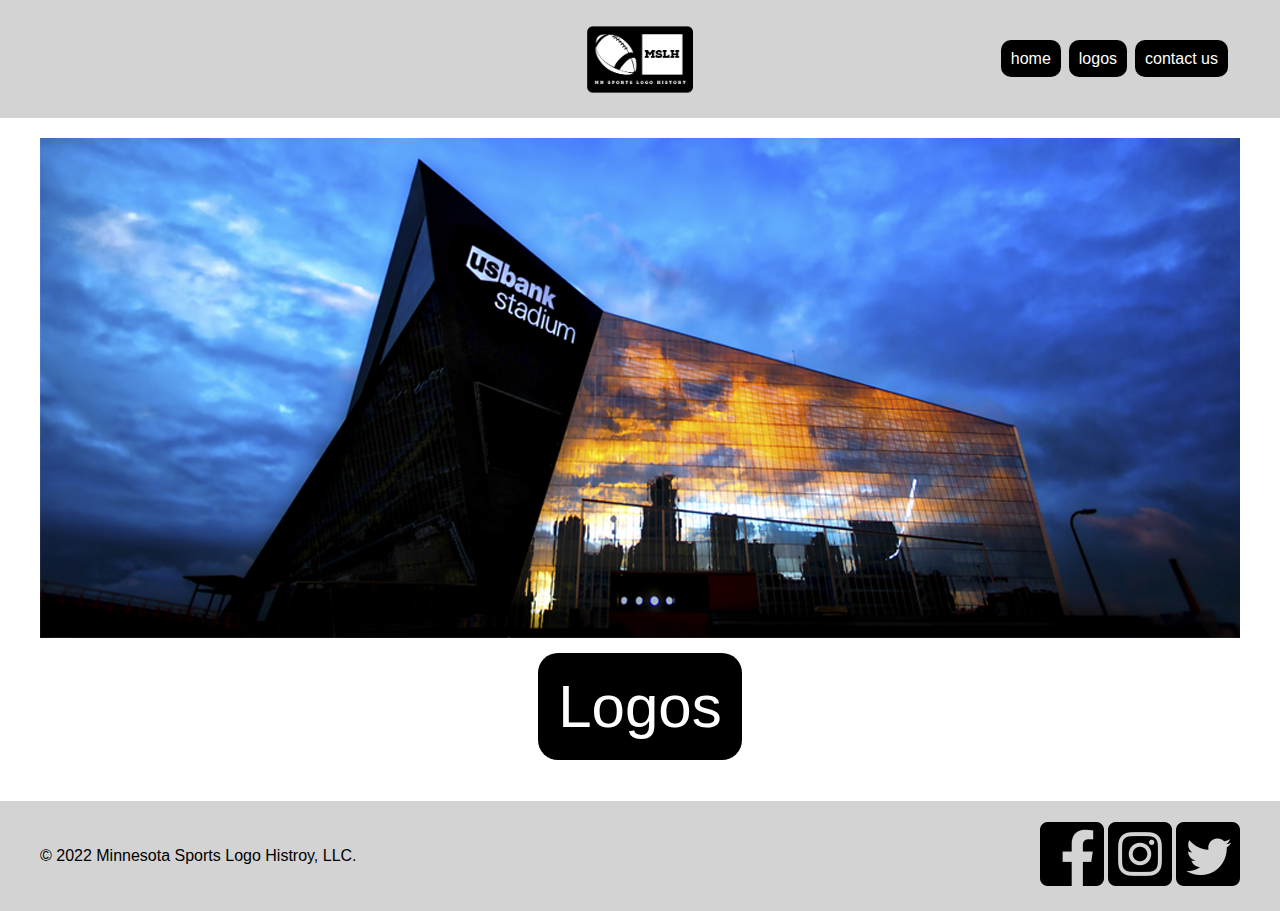
<file: index.html>
<!DOCTYPE html>
<html lang="en">
<head>
    <meta charset="UTF-8">
    <meta http-equiv="X-UA-Compatible" content="IE=edge">
    <meta name="viewport" content="width=device-width, initial-scale=1.0">
    <title>Minnesota Sports Logo History</title>
    <link rel="stylesheet" href="main.css">
</head>
<body>
    <header>
        <nav>
            <a href="index.html">home</a>
            <a href="logos.html">logos</a>
            <a href="about.html">contact us</a>
        </nav>
    </header>

    <article>
        <img src="image/ows_151754050693432.png" alt="">
    </article>

   <article>
        <p><a href="logos.html" class="button-large">Logos</a></p>
   </article>

    <footer>
        <p>&copy; 2022 Minnesota Sports Logo Histroy, LLC.</p>

        <div>
        <img src="image/5282541_fb_social media_facebook_facebook logo_social network_icon.png" alt="facebook" width="64" height="64">
        <img src="image/5282544_camera_instagram_social media_social network_instagram logo_icon (1).png" alt="instagram" width="64" height="64">
        <img src="image/5282551_tweet_twitter_twitter logo_icon.png" alt="twitter">
        </div>
    </footer>
</body>
</html>
</file>
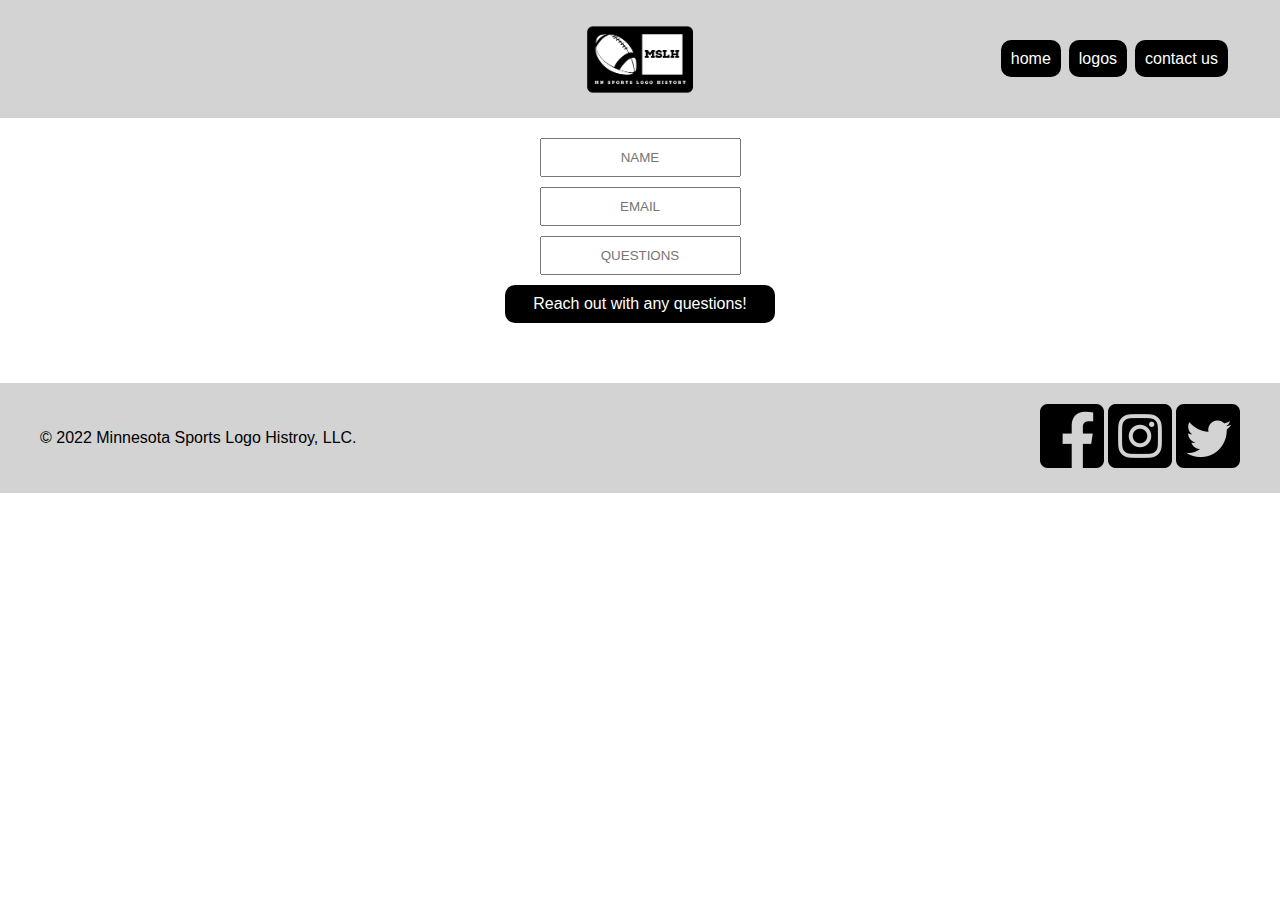
<file: about.html>
<!DOCTYPE html>
<html lang="en">
<head>
    <meta charset="UTF-8">
    <meta http-equiv="X-UA-Compatible" content="IE=edge">
    <meta name="viewport" content="width=device-width, initial-scale=1.0">
    <title>Minnesota Sports Logo History - about</title>
    <link rel="stylesheet" href="main.css">
</head>
<body>
    <header>
        <nav>
            <a href="index.html">home</a>
            <a href="logos.html">logos</a>
            <a href="about.html">contact us</a>
        </nav>
    </header>

    <from>
        <div class="form">
            <input type="text" name="name" id="name" placeholder="NAME">
            <input type="email" name="email" id="email" placeholder="EMAIL">
            <input type="questions" name="questions" id="questions" placeholder="QUESTIONS">

            <p class="questions"><a href="thanks.html">Reach out with any questions!</a></p>
        </div>
    </from>

    <footer>
        <p>&copy; 2022 Minnesota Sports Logo Histroy, LLC.</p>

        <div>
        <img src="image/5282541_fb_social media_facebook_facebook logo_social network_icon.png" alt="facebook" width="64px" height="64px">
        <img src="image/5282544_camera_instagram_social media_social network_instagram logo_icon (1).png" alt="instagram" width="64px" height="64px">
        <img src="image/5282551_tweet_twitter_twitter logo_icon.png" alt="twitter">
        </div>
    </footer>
</body>
</html>
</file>
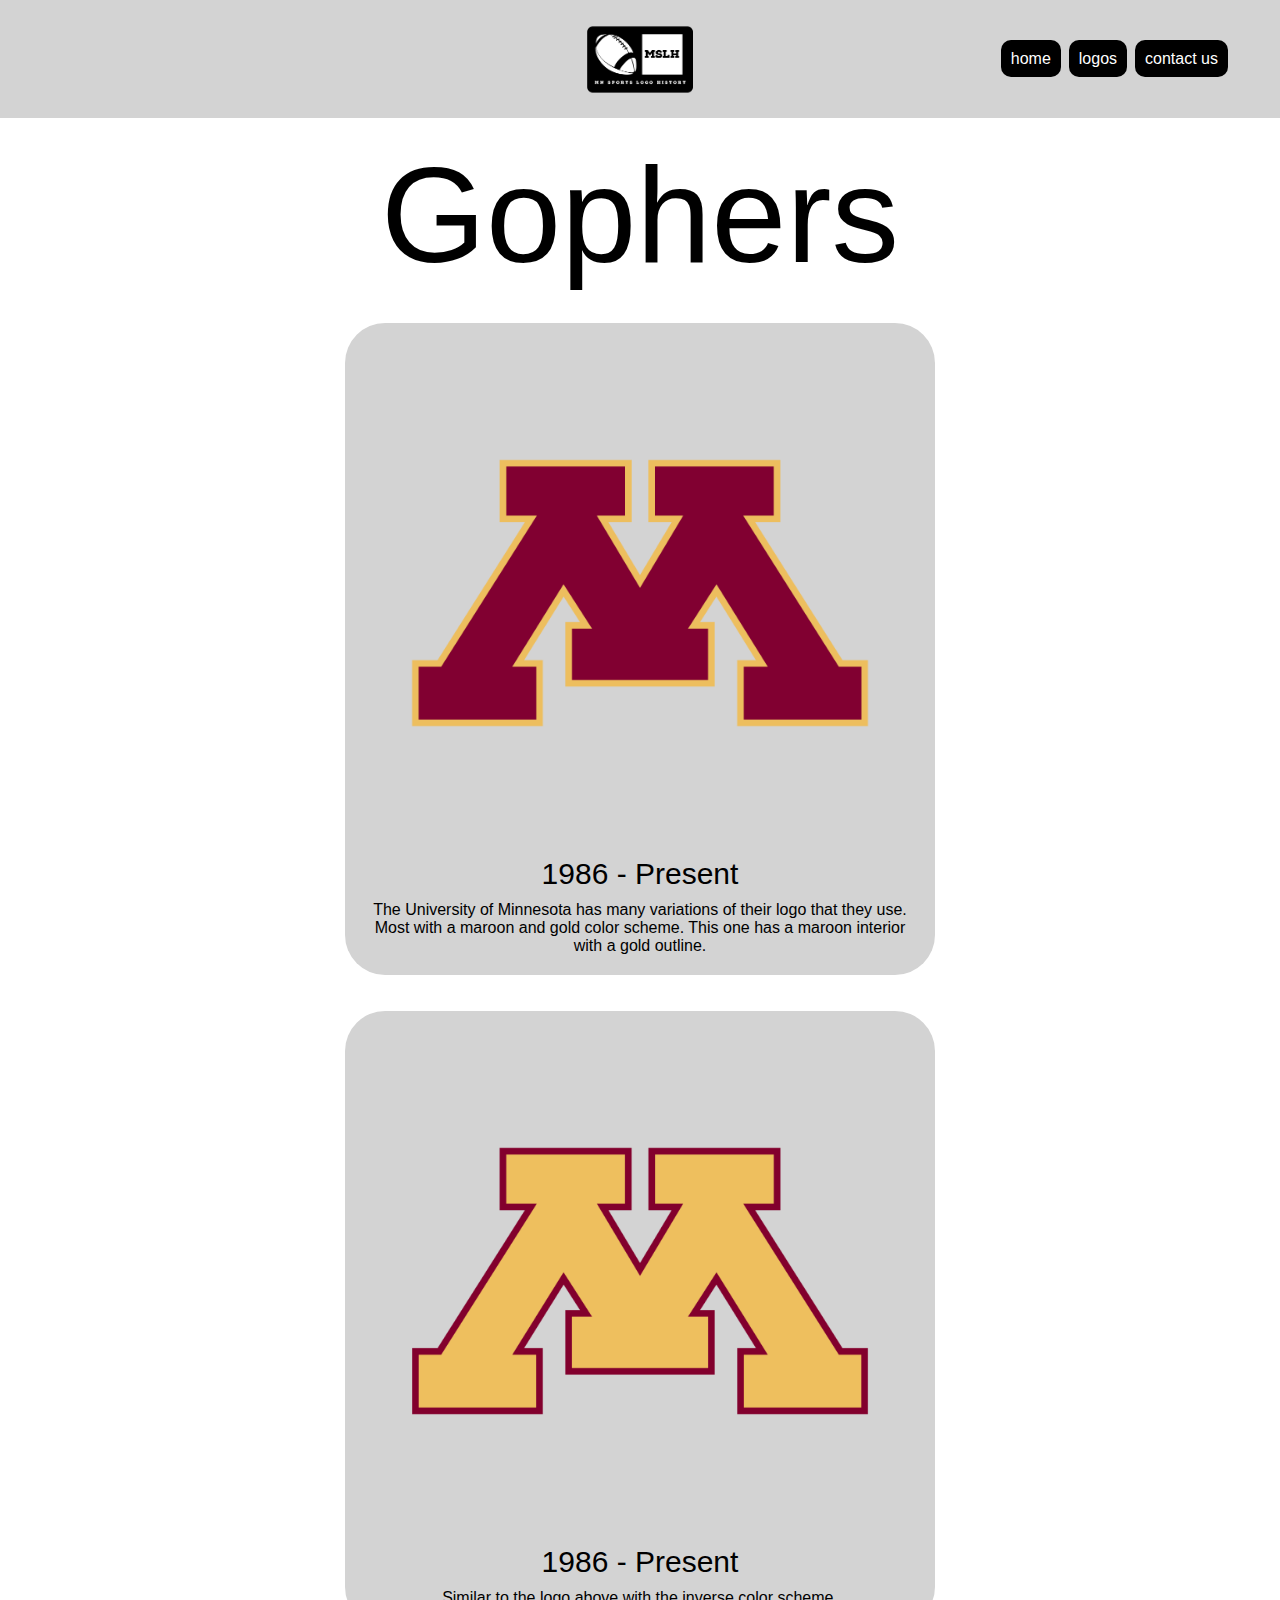
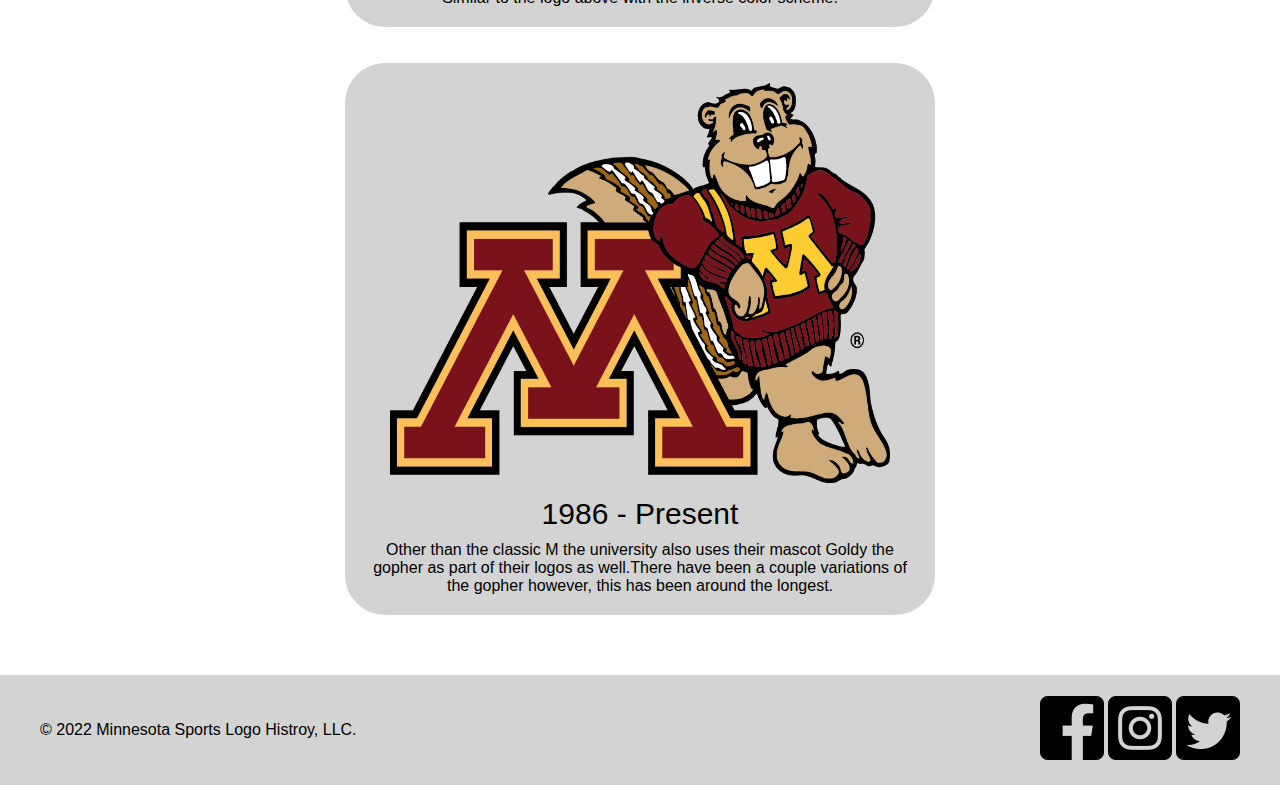
<file: gophers.html>
<!DOCTYPE html>
<html lang="en">
<head>
    <meta charset="UTF-8">
    <meta http-equiv="X-UA-Compatible" content="IE=edge">
    <meta name="viewport" content="width=device-width, initial-scale=1.0">
    <title>Minnesota Sports Logo History</title>
    <link rel="stylesheet" href="main.css">
</head>
<body>
    <header>
        <nav>
            <a href="index.html">home</a>
            <a href="logos.html">logos</a>
            <a href="about.html">contact us</a>
        </nav>
    </header>

    <article>
        <h1>Gophers</h1>
    </article>

    <article class="card">
        <img src="image/gophers.png" alt="" width="500px" height="500px">
        <h2>
            1986 - Present
        </h2>
        <p>
            The University of Minnesota has many variations of their logo that they use. Most with a maroon and gold color scheme. This one has a maroon interior with a gold outline.</p>
    </article>

    <p>&nbsp;</p>
    <p>&nbsp;</p>

    <article class="card">
        <img src="image/minnesota-golden-gophers-logo.png" alt="" width="500px" height="500px">
        <h2>
            1986 - Present        
        </h2>
        <p>
            Similar to the logo above with the inverse color scheme.</p>
    </article>

    <p>&nbsp;</p>
    <p>&nbsp;</p>

    <article class="card">
        <img src="image/clipart4418882.png" alt="" width="500px" height="400px">
        <h2>
            1986 - Present
        </h2>
        <p>
            Other than the classic M the university also uses their mascot Goldy the gopher as part of their logos as well.There have been a couple variations of the gopher however, this has been around the longest.</p>
    </article>


    

   <!---- <article>
        <p><a href="logos.html" class="button-large">Logos</a></p>
   </article> ----->

    <footer>
        <p>&copy; 2022 Minnesota Sports Logo Histroy, LLC.</p>

        <div>
        <img src="image/5282541_fb_social media_facebook_facebook logo_social network_icon.png" alt="facebook" width="64" height="64">
        <img src="image/5282544_camera_instagram_social media_social network_instagram logo_icon (1).png" alt="instagram" width="64" height="64">
        <img src="image/5282551_tweet_twitter_twitter logo_icon.png" alt="twitter">
        </div>
    </footer>
</body>
</html>
</file>
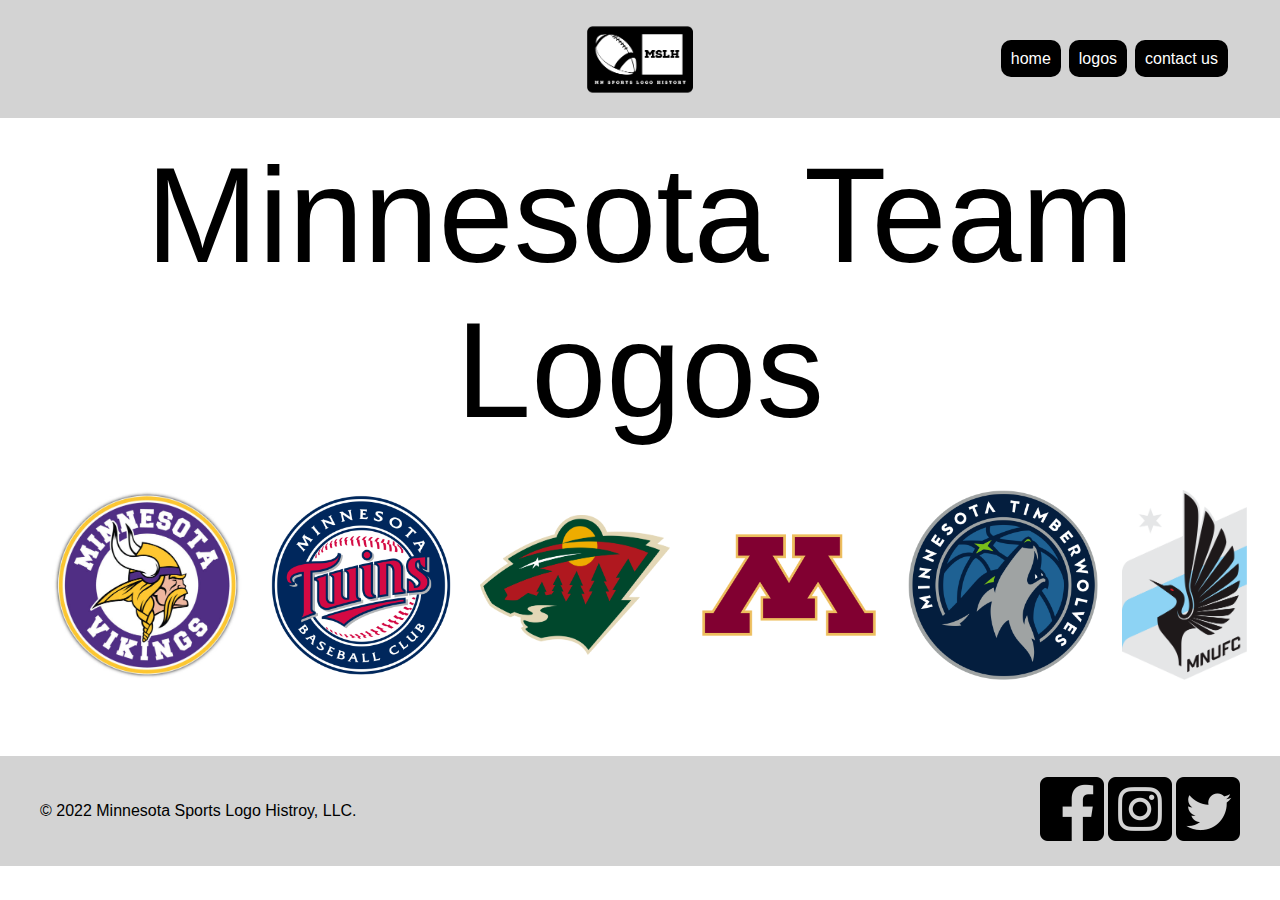
<file: logos.html>
<!DOCTYPE html>
<html lang="en">
<head>
    <meta charset="UTF-8">
    <meta http-equiv="X-UA-Compatible" content="IE=edge">
    <meta name="viewport" content="width=device-width, initial-scale=1.0">
    <title>Minnesota Sports Logo History</title>
    <link rel="stylesheet" href="main.css">
</head>
<body>
    <header>
        <nav>
            <a href="index.html">home</a>
            <a href="logos.html">logos</a>
            <a href="about.html">contact us</a>
        </nav>
    </header>

    <article>
        <h1>Minnesota Team Logos</h1>
    </article>

    <article class="logo-links">
        <a href="vikings.html"><img src="image/s-l500.jpg" alt="vikings" width="190px" height="190px"></a>
        <a href="twins.html"><img src="image/Minnesota_Twins_logo_(low_res).svg.png" alt="tiwns" width="190px" height="190px"></a>
        <a href="wild.html"><img src="image/Minnesota_Wild.svg.png" alt="wild" width="190px" height="140px"></a>
        <a href="gophers.html"><img src="image/gophers.png" alt="gophers" width="190px" height="190px"></a>
        <a href="timberwolves.html"><img src="image/Minnesota_Timberwolves_logo.svg.png" alt="timberwolves" width="190px" height="190px"></a>
        <a href="loons.html"><img src="image/Minnesota_United_FC_(MLS)_Primary_logo.svg.png" alt="loons" width="125px" height="190px"></a>
    </article>

   <!---- <article>
        <p><a href="logos.html" class="button-large">Logos</a></p>
   </article> ----->

    <footer>
        <p>&copy; 2022 Minnesota Sports Logo Histroy, LLC.</p>

        <div>
        <img src="image/5282541_fb_social media_facebook_facebook logo_social network_icon.png" alt="facebook" width="64" height="64">
        <img src="image/5282544_camera_instagram_social media_social network_instagram logo_icon (1).png" alt="instagram" width="64" height="64">
        <img src="image/5282551_tweet_twitter_twitter logo_icon.png" alt="twitter">
        </div>
    </footer>
</body>
</html>
</file>
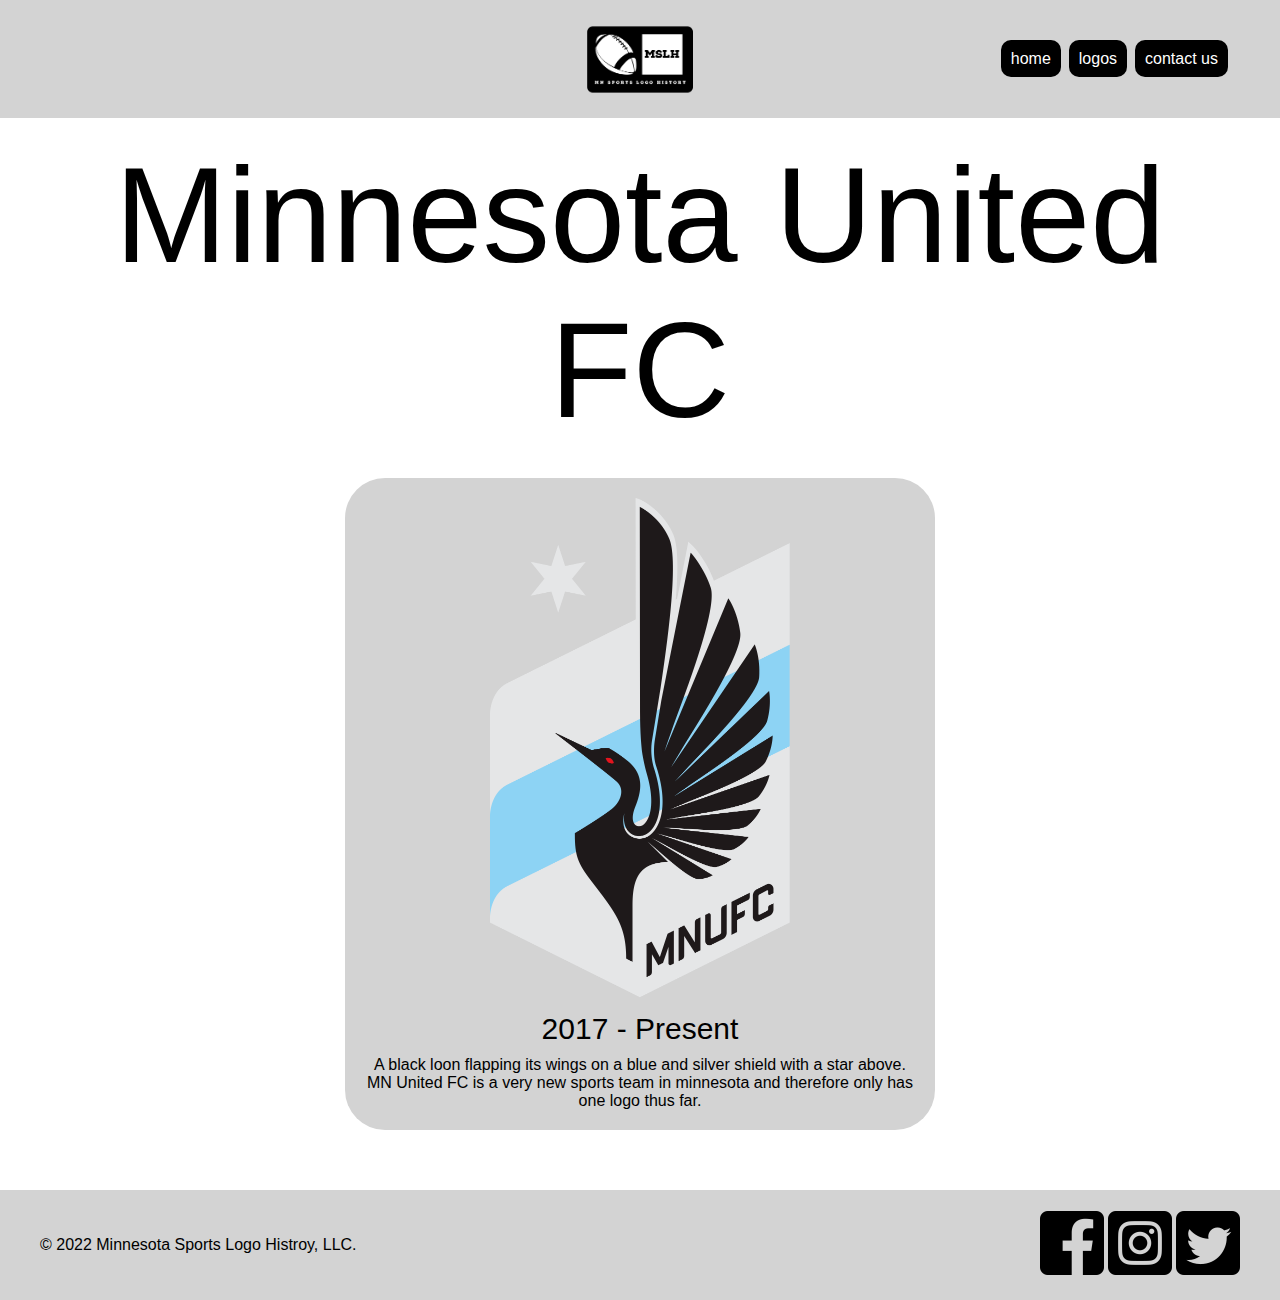
<file: loons.html>
<!DOCTYPE html>
<html lang="en">
<head>
    <meta charset="UTF-8">
    <meta http-equiv="X-UA-Compatible" content="IE=edge">
    <meta name="viewport" content="width=device-width, initial-scale=1.0">
    <title>Minnesota Sports Logo History</title>
    <link rel="stylesheet" href="main.css">
</head>
<body>
    <header>
        <nav>
            <a href="index.html">home</a>
            <a href="logos.html">logos</a>
            <a href="about.html">contact us</a>
        </nav>
    </header>

    <article>
        <h1>Minnesota United FC</h1>
    </article>

    <article class="card">
        <img src="image/Minnesota_United_FC_(MLS)_Primary_logo.svg.png" alt="" width="300px" height="500px">
        <h2>
            2017 - Present
        </h2>
        <p>
            A black loon flapping its wings on a blue and silver shield with a star above. MN United FC is a very new sports team in minnesota and therefore only has one logo thus far.</p>
    </article>

    <footer>
        <p>&copy; 2022 Minnesota Sports Logo Histroy, LLC.</p>

        <div>
        <img src="image/5282541_fb_social media_facebook_facebook logo_social network_icon.png" alt="facebook" width="64" height="64">
        <img src="image/5282544_camera_instagram_social media_social network_instagram logo_icon (1).png" alt="instagram" width="64" height="64">
        <img src="image/5282551_tweet_twitter_twitter logo_icon.png" alt="twitter">
        </div>
    </footer>
</body>
</html>
</file>
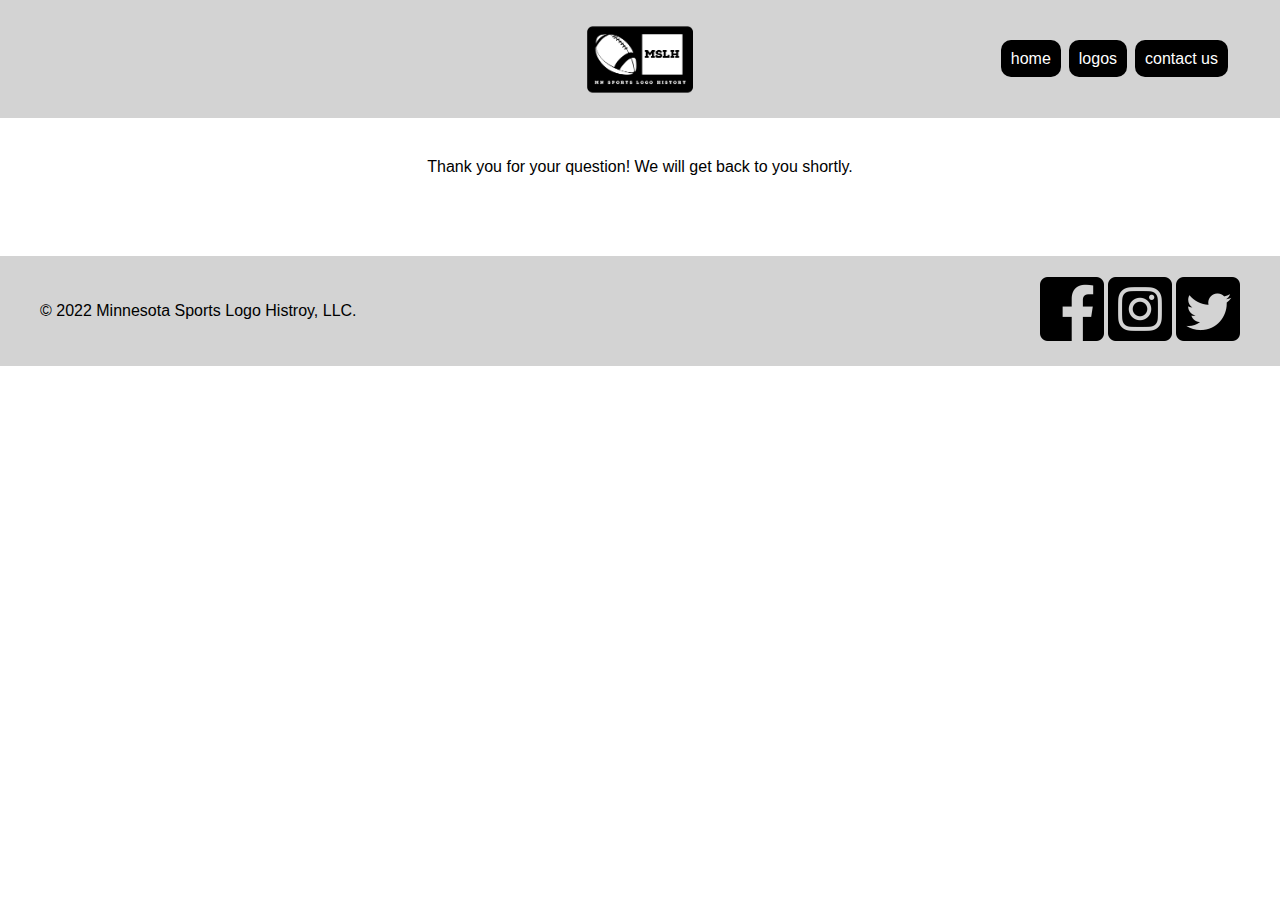
<file: thanks.html>
<!DOCTYPE html>
<html lang="en">
<head>
    <meta charset="UTF-8">
    <meta http-equiv="X-UA-Compatible" content="IE=edge">
    <meta name="viewport" content="width=device-width, initial-scale=1.0">
    <title>Minnesota Sports Logo History - about</title>
    <link rel="stylesheet" href="main.css">
</head>
<body>
    <header>
        <nav>
            <a href="index.html">home</a>
            <a href="logos.html">logos</a>
            <a href="about.html">contact us</a>
        </nav>
    </header>

    <section>
    <p>Thank you for your question! We will get back to you shortly.</p>
    </section>

    <footer>
        <p>&copy; 2022 Minnesota Sports Logo Histroy, LLC.</p>

        <div>
        <img src="image/5282541_fb_social media_facebook_facebook logo_social network_icon.png" alt="facebook" width="64px" height="64px">
        <img src="image/5282544_camera_instagram_social media_social network_instagram logo_icon (1).png" alt="instagram" width="64px" height="64px">
        <img src="image/5282551_tweet_twitter_twitter logo_icon.png" alt="twitter">
        </div>
    </footer>
</body>
</html>
</file>
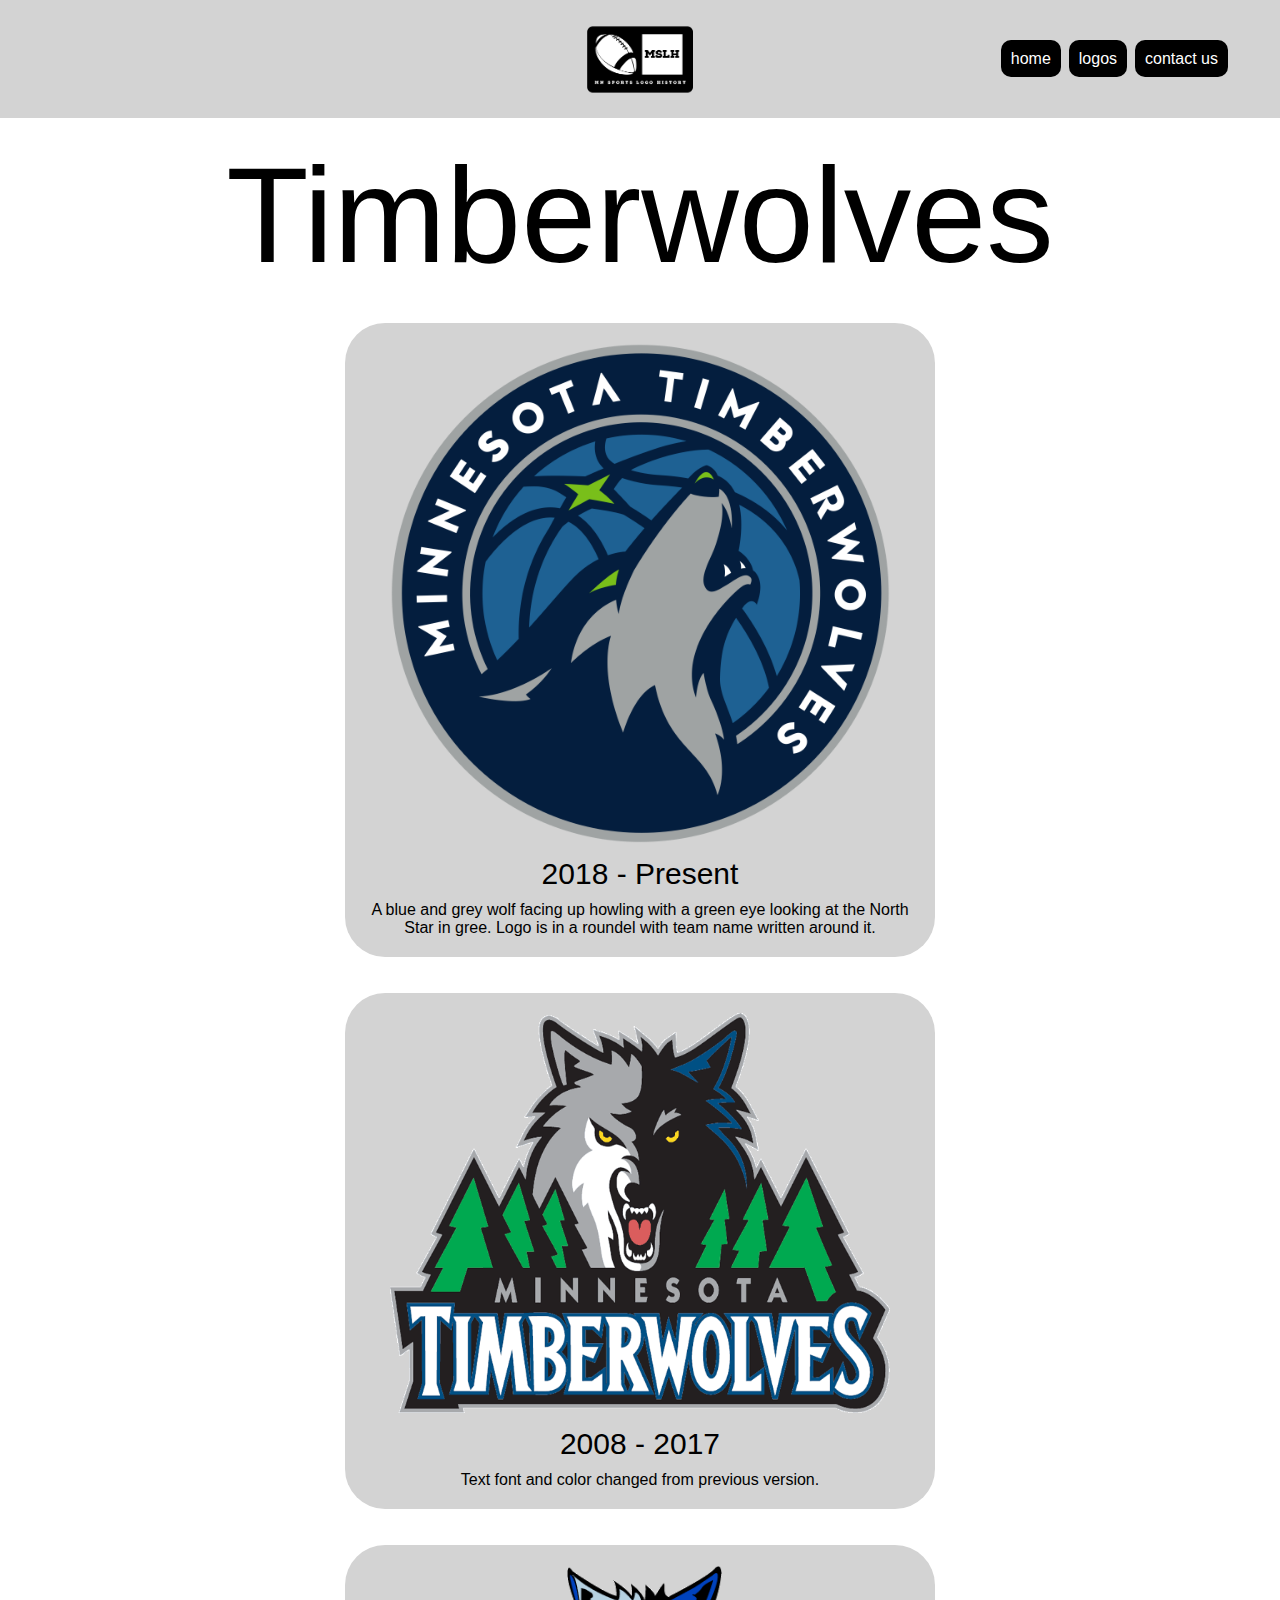
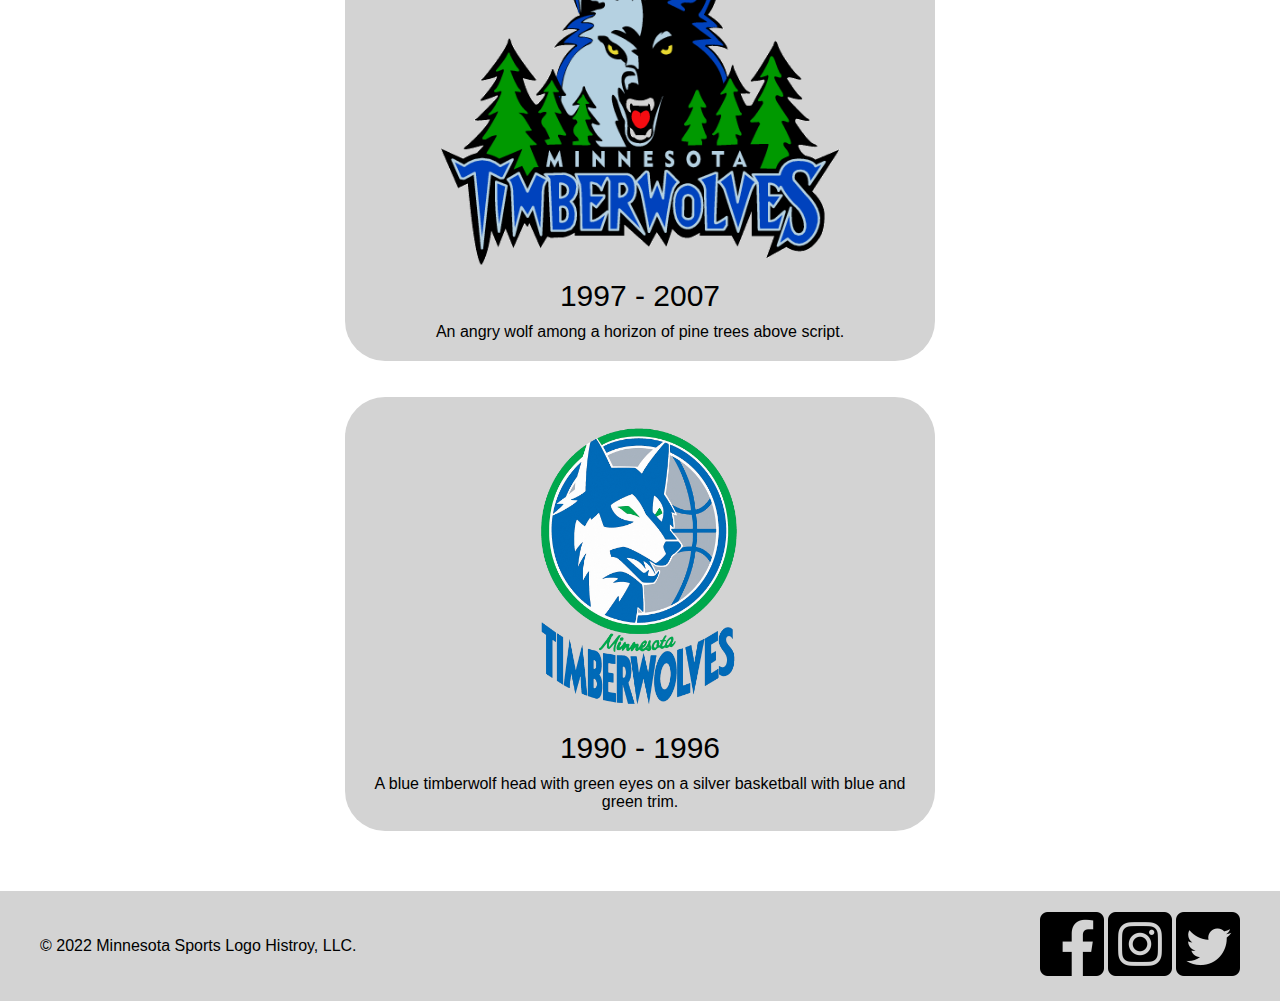
<file: timberwolves.html>
<!DOCTYPE html>
<html lang="en">
<head>
    <meta charset="UTF-8">
    <meta http-equiv="X-UA-Compatible" content="IE=edge">
    <meta name="viewport" content="width=device-width, initial-scale=1.0">
    <title>Minnesota Sports Logo History</title>
    <link rel="stylesheet" href="main.css">
</head>
<body>
    <header>
        <nav>
            <a href="index.html">home</a>
            <a href="logos.html">logos</a>
            <a href="about.html">contact us</a>
        </nav>
    </header>

    <article>
        <h1>Timberwolves</h1>
    </article>

    <article class="card">
        <img src="image/Minnesota_Timberwolves_logo.svg.png" alt="" width="500px" height="500px">
        <h2>
            2018 - Present
        </h2>
        <p>
            A blue and grey wolf facing up howling with a green eye looking at the North Star in gree. Logo is in a roundel with team name written around it.</p>
    </article>

    <p>&nbsp;</p>
    <p>&nbsp;</p>

    <article class="card">
        <img src="image/zq8qkfni1g087f4245egc32po.gif" alt="" width="500px" height="400px">
        <h2>
            2008 - 2017
        </h2>
        <p>
            Text font and color changed from previous version.</p>
    </article>

    <p>&nbsp;</p>
    <p>&nbsp;</p>

    <article class="card">
        <img src="image/twolves.png" alt="" width="400px" height="300px">
        <h2>
            1997 - 2007
        </h2>
        <p>
            An angry wolf among a horizon of pine trees above script.</p>
    </article>

    <p>&nbsp;</p>
    <p>&nbsp;</p>

    <article class="card">
        <img src="image/Minnesota-Timberwolves-Logo-1990-1996.png" alt="" width="500px" height="300px">
        <h2>
            1990 - 1996
        </h2>
        <p>
            A blue timberwolf head with green eyes on a silver basketball with blue and green trim.</p>
    </article>


    

   <!---- <article>
        <p><a href="logos.html" class="button-large">Logos</a></p>
   </article> ----->

    <footer>
        <p>&copy; 2022 Minnesota Sports Logo Histroy, LLC.</p>

        <div>
        <img src="image/5282541_fb_social media_facebook_facebook logo_social network_icon.png" alt="facebook" width="64" height="64">
        <img src="image/5282544_camera_instagram_social media_social network_instagram logo_icon (1).png" alt="instagram" width="64" height="64">
        <img src="image/5282551_tweet_twitter_twitter logo_icon.png" alt="twitter">
        </div>
    </footer>
</body>
</html>
</file>
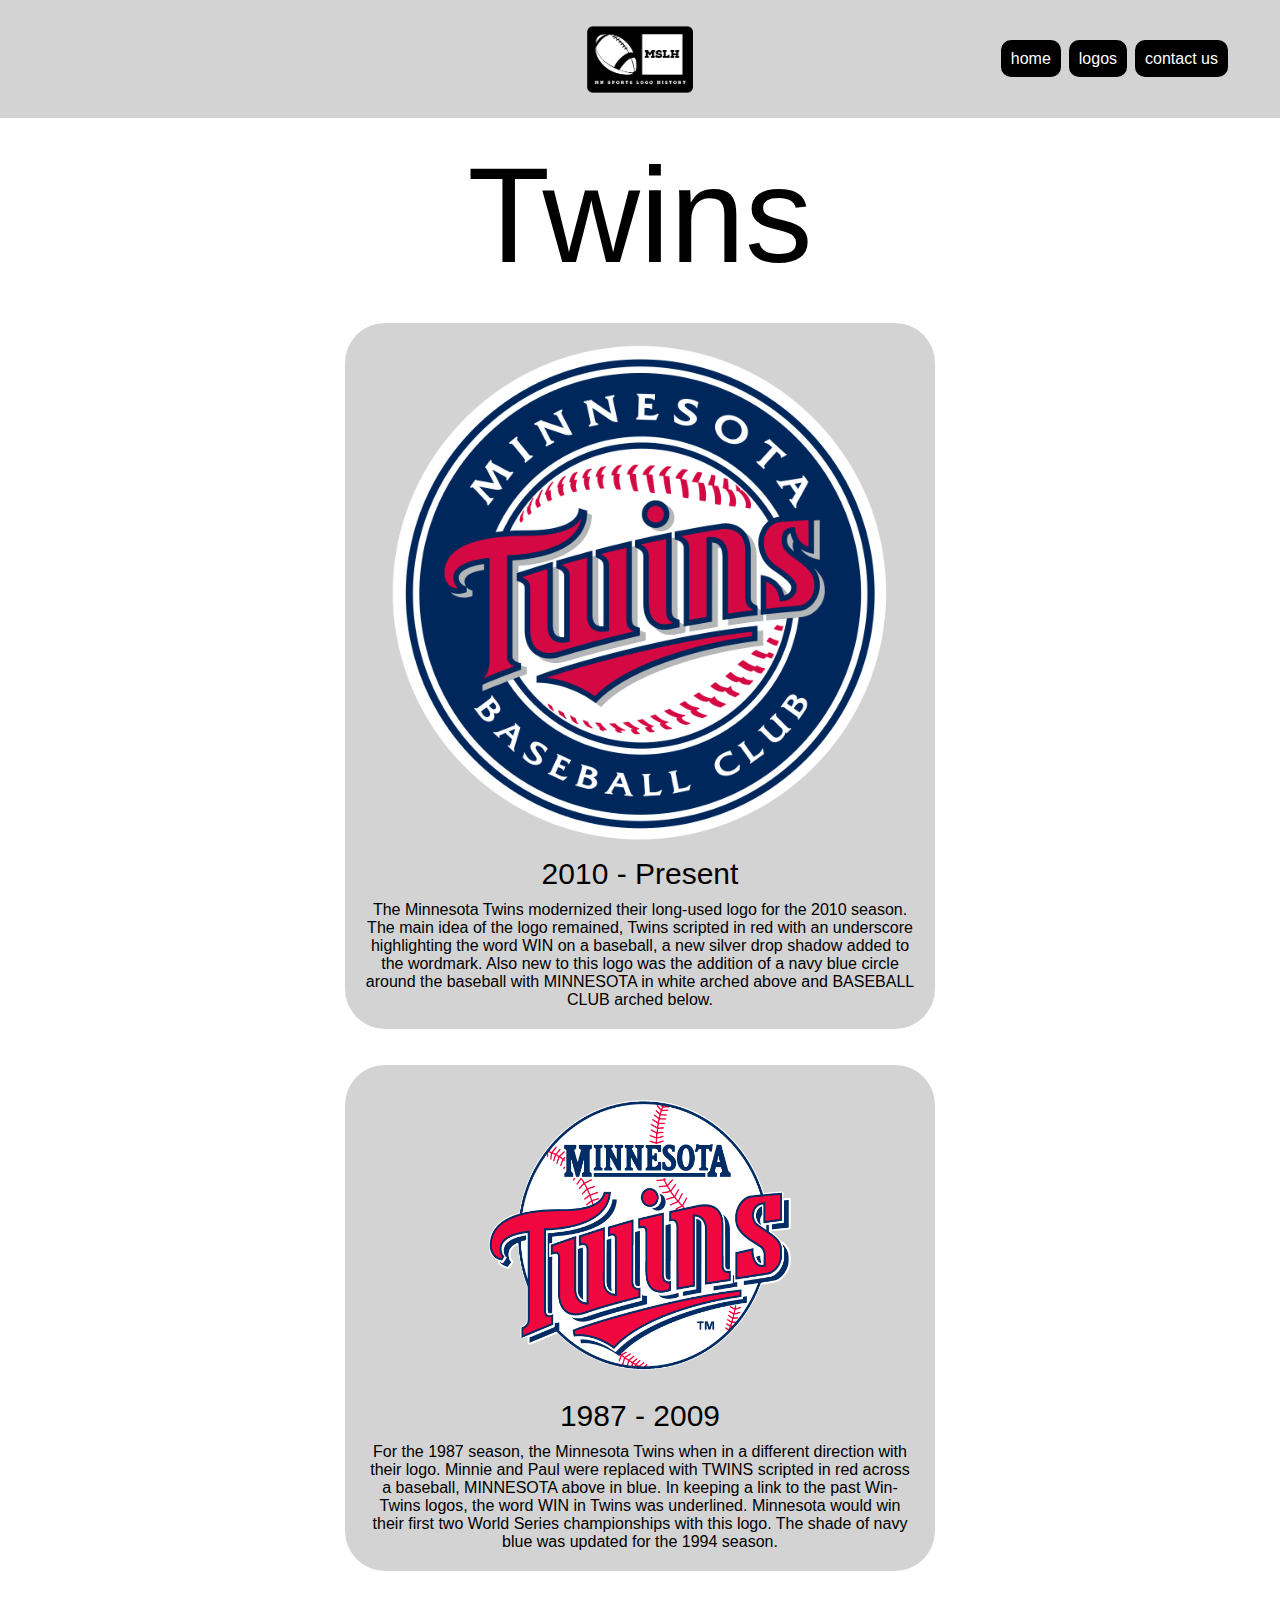
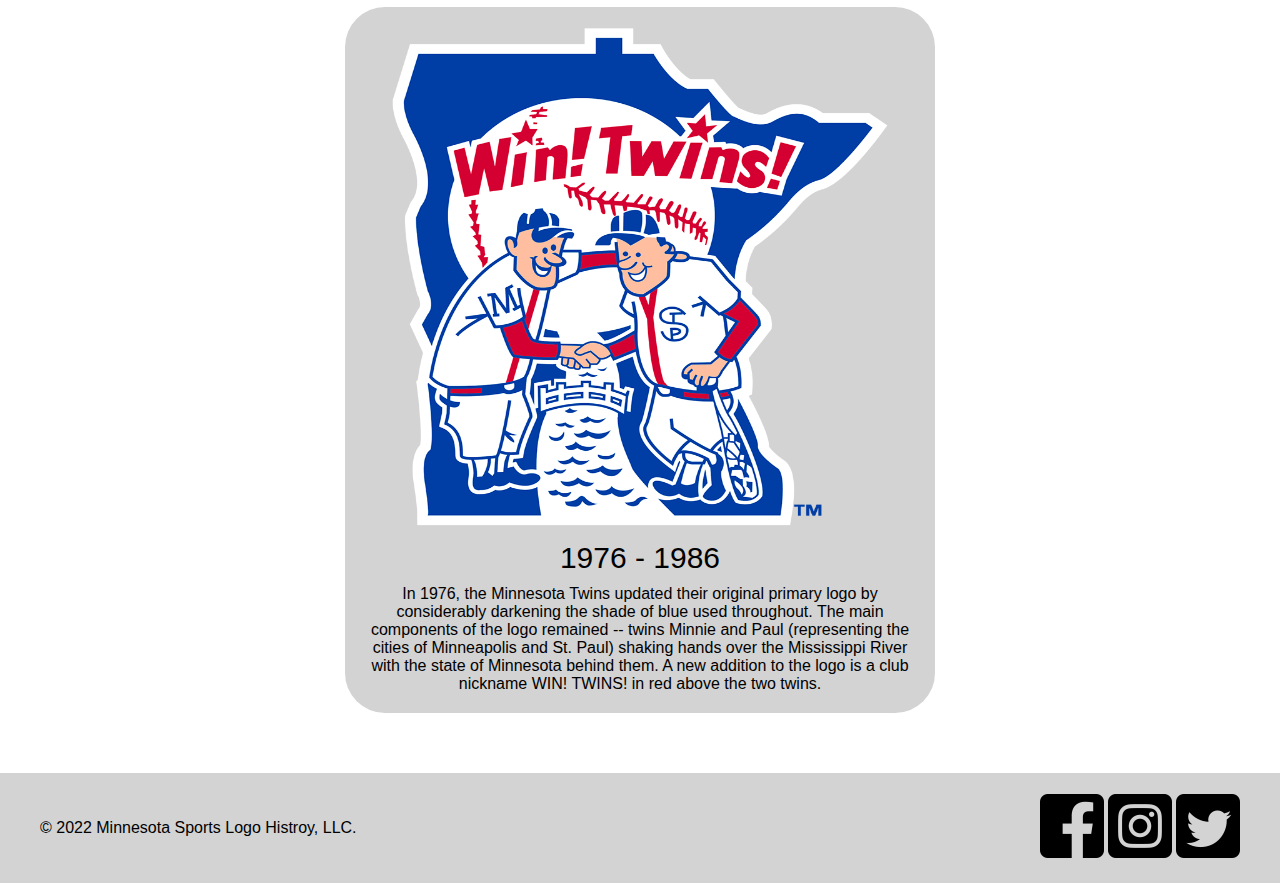
<file: twins.html>
<!DOCTYPE html>
<html lang="en">
<head>
    <meta charset="UTF-8">
    <meta http-equiv="X-UA-Compatible" content="IE=edge">
    <meta name="viewport" content="width=device-width, initial-scale=1.0">
    <title>Minnesota Sports Logo History</title>
    <link rel="stylesheet" href="main.css">
</head>
<body>
    <header>
        <nav>
            <a href="index.html">home</a>
            <a href="logos.html">logos</a>
            <a href="about.html">contact us</a>
        </nav>
    </header>

    <article>
        <h1>Twins</h1>
    </article>

    <article class="card">
        <img src="image/Minnesota_Twins_logo_(low_res).svg.png" alt="" width="500px" height="500px">
        <h2>
            2010 - Present
        </h2>
        <p>
            The Minnesota Twins modernized their long-used logo for the 2010 season. The main idea of the logo remained, Twins scripted in red with an underscore highlighting the word WIN on a baseball, a new silver drop shadow added to the wordmark. Also new to this logo was the addition of a navy blue circle around the baseball with MINNESOTA in white arched above and BASEBALL CLUB arched below.</p>
    </article>

    <p>&nbsp;</p>
    <p>&nbsp;</p>

    <article class="card">
        <img src="image/Minnesota-Twins-Logo-1987-2009.png" alt="" width="500px" height="300px">
        <h2>
            1987 - 2009
        </h2>
        <p>
            For the 1987 season, the Minnesota Twins when in a different direction with their logo. Minnie and Paul were replaced with TWINS scripted in red across a baseball, MINNESOTA above in blue. In keeping a link to the past Win-Twins logos, the word WIN in Twins was underlined. Minnesota would win their first two World Series championships with this logo. The shade of navy blue was updated for the 1994 season.</p>
    </article>

    <p>&nbsp;</p>
    <p>&nbsp;</p>

    <article class="card">
        <img src="image/minnesota_twins_logo_primary_19768810.png" alt="" width="500px" height="500px">
        <h2>
            1976 - 1986
        </h2>
        <p>
            In 1976, the Minnesota Twins updated their original primary logo by considerably darkening the shade of blue used throughout. The main components of the logo remained -- twins Minnie and Paul (representing the cities of Minneapolis and St. Paul) shaking hands over the Mississippi River with the state of Minnesota behind them. A new addition to the logo is a club nickname WIN! TWINS! in red above the two twins.</p>
    </article>


    

   <!---- <article>
        <p><a href="logos.html" class="button-large">Logos</a></p>
   </article> ----->

    <footer>
        <p>&copy; 2022 Minnesota Sports Logo Histroy, LLC.</p>

        <div>
        <img src="image/5282541_fb_social media_facebook_facebook logo_social network_icon.png" alt="facebook" width="64" height="64">
        <img src="image/5282544_camera_instagram_social media_social network_instagram logo_icon (1).png" alt="instagram" width="64" height="64">
        <img src="image/5282551_tweet_twitter_twitter logo_icon.png" alt="twitter">
        </div>
    </footer>
</body>
</html>
</file>
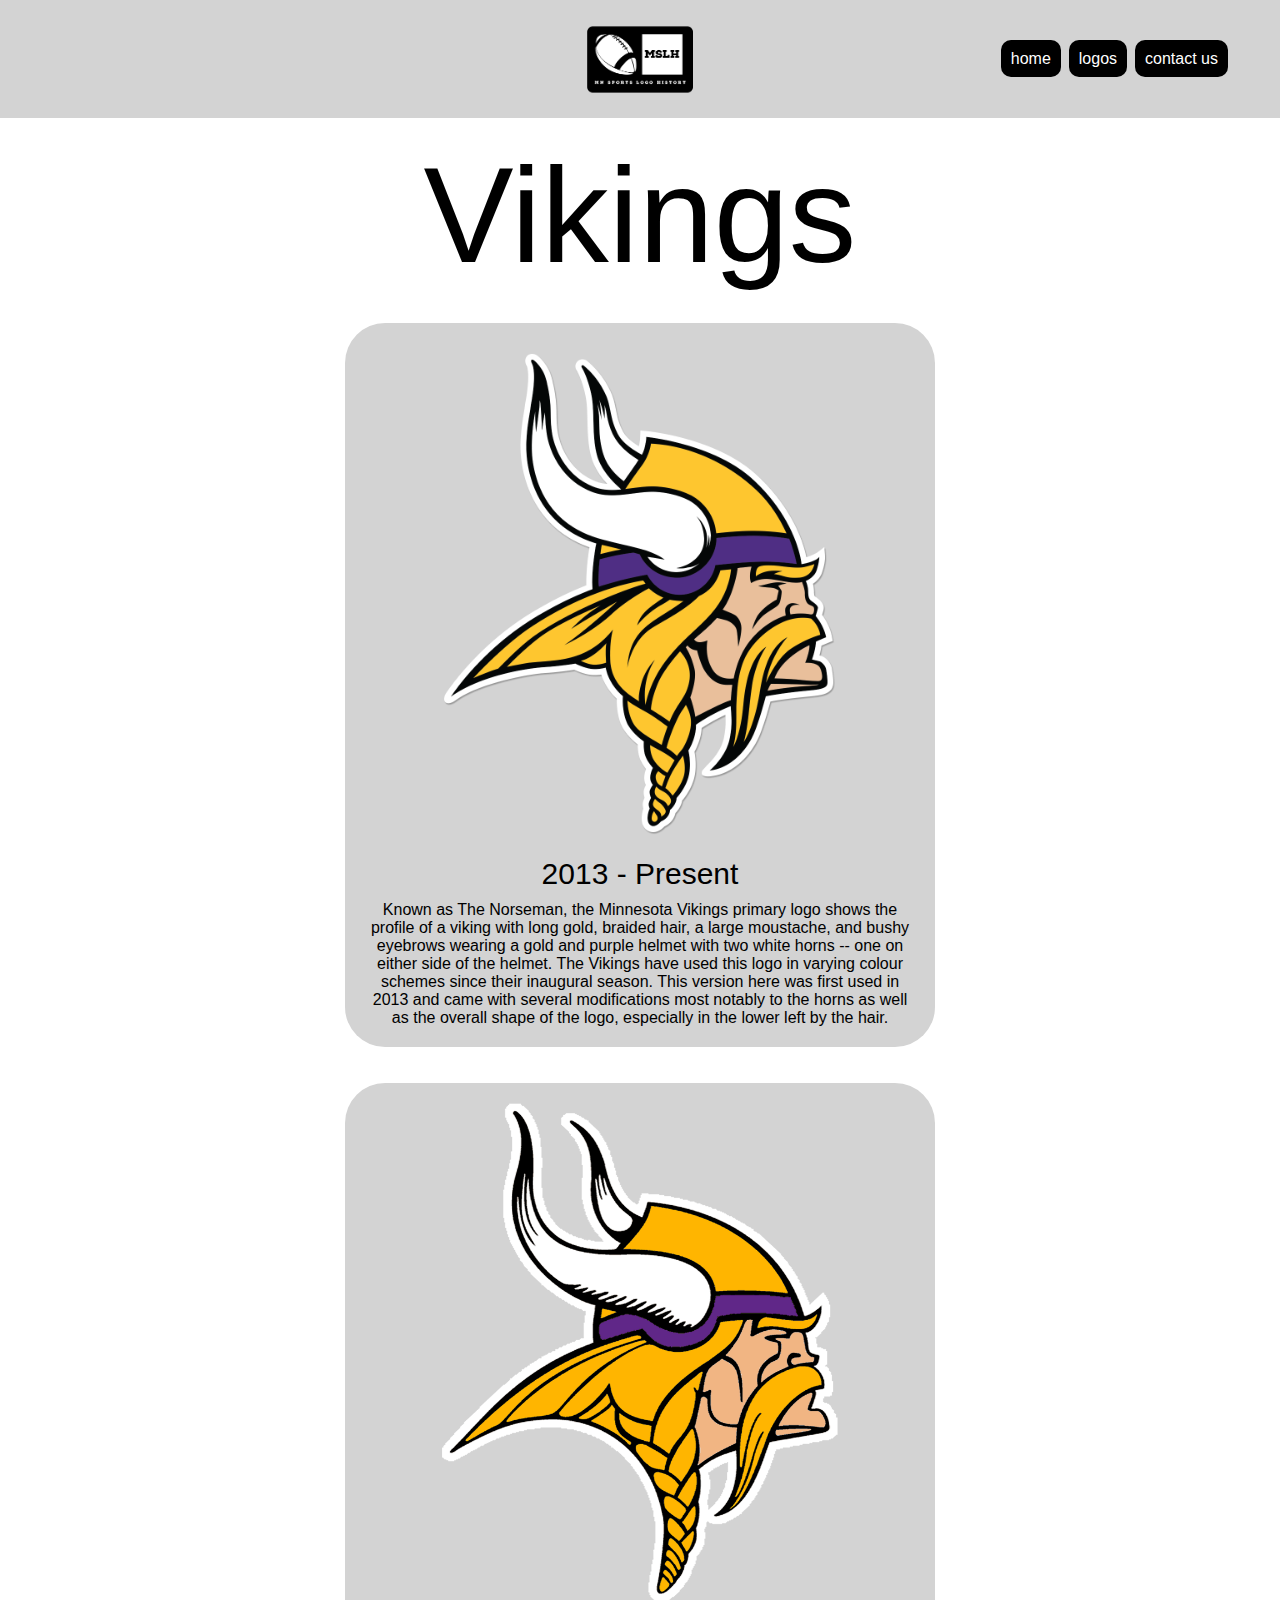
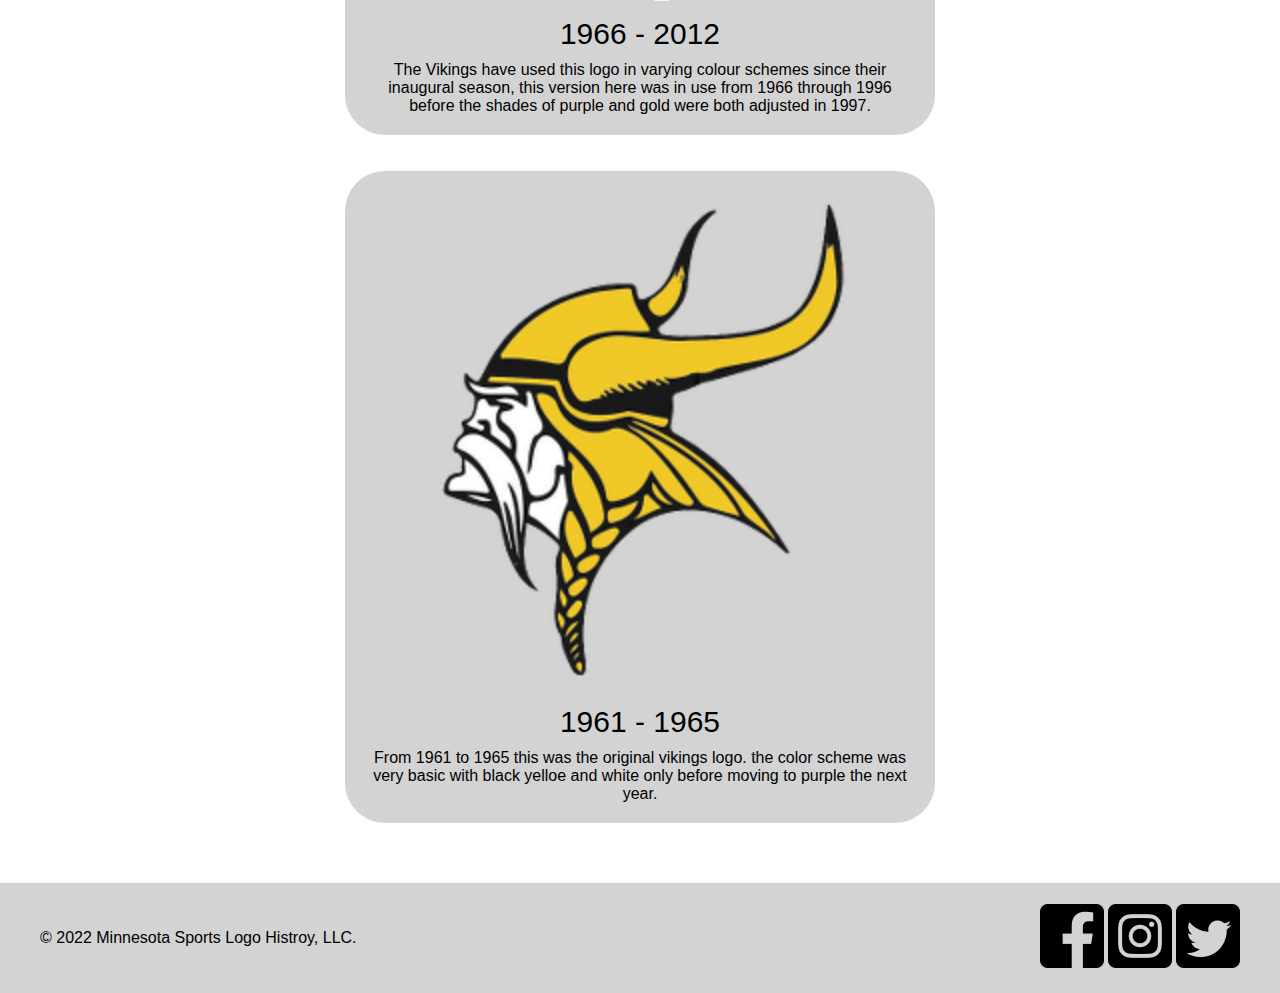
<file: vikings.html>
<!DOCTYPE html>
<html lang="en">
<head>
    <meta charset="UTF-8">
    <meta http-equiv="X-UA-Compatible" content="IE=edge">
    <meta name="viewport" content="width=device-width, initial-scale=1.0">
    <title>Minnesota Sports Logo History</title>
    <link rel="stylesheet" href="main.css">
</head>
<body>
    <header>
        <nav>
            <a href="index.html">home</a>
            <a href="logos.html">logos</a>
            <a href="about.html">contact us</a>
        </nav>
    </header>

    <article>
        <h1>Vikings</h1>
    </article>

    <article class="card">
        <img src="image/580b585b2edbce24c47b2b38.png" alt="" width="500px" height="500px">
        <h2>
            2013 - Present
        </h2>
        <p>
            Known as The Norseman, the Minnesota Vikings primary logo shows the profile of a viking with long gold, braided hair, a large moustache, and bushy eyebrows wearing a gold and purple helmet with two white horns -- one on either side of the helmet. The Vikings have used this logo in varying colour schemes since their inaugural season. This version here was first used in 2013 and came with several modifications most notably to the horns as well as the overall shape of the logo, especially in the lower left by the hair.</p>
    </article>

    <p>&nbsp;</p>
    <p>&nbsp;</p>

    <article class="card">
        <img src="image/4534_minnesota_vikings-primary-2010.png" alt="" width="400px" height="500px">
        <h2>
            1966 - 2012
        </h2>
        <p>
            The Vikings have used this logo in varying colour schemes since their inaugural season, this version here was in use from 1966 through 1996 before the shades of purple and gold were both adjusted in 1997.</p>
    </article>

    <p>&nbsp;</p>
    <p>&nbsp;</p>

    <article class="card">
        <img src="image/minnesota_vikings_1961-1965.png" alt="" width="500px" height="500px">
        <h2>
            1961 - 1965
        </h2>
        <p>
            From 1961 to 1965 this was the original vikings logo. the color scheme was very basic with black yelloe and white only before moving to purple the next year.</p>
    </article>


    

   <!---- <article>
        <p><a href="logos.html" class="button-large">Logos</a></p>
   </article> ----->

    <footer>
        <p>&copy; 2022 Minnesota Sports Logo Histroy, LLC.</p>

        <div>
        <img src="image/5282541_fb_social media_facebook_facebook logo_social network_icon.png" alt="facebook" width="64" height="64">
        <img src="image/5282544_camera_instagram_social media_social network_instagram logo_icon (1).png" alt="instagram" width="64" height="64">
        <img src="image/5282551_tweet_twitter_twitter logo_icon.png" alt="twitter">
        </div>
    </footer>
</body>
</html>
</file>
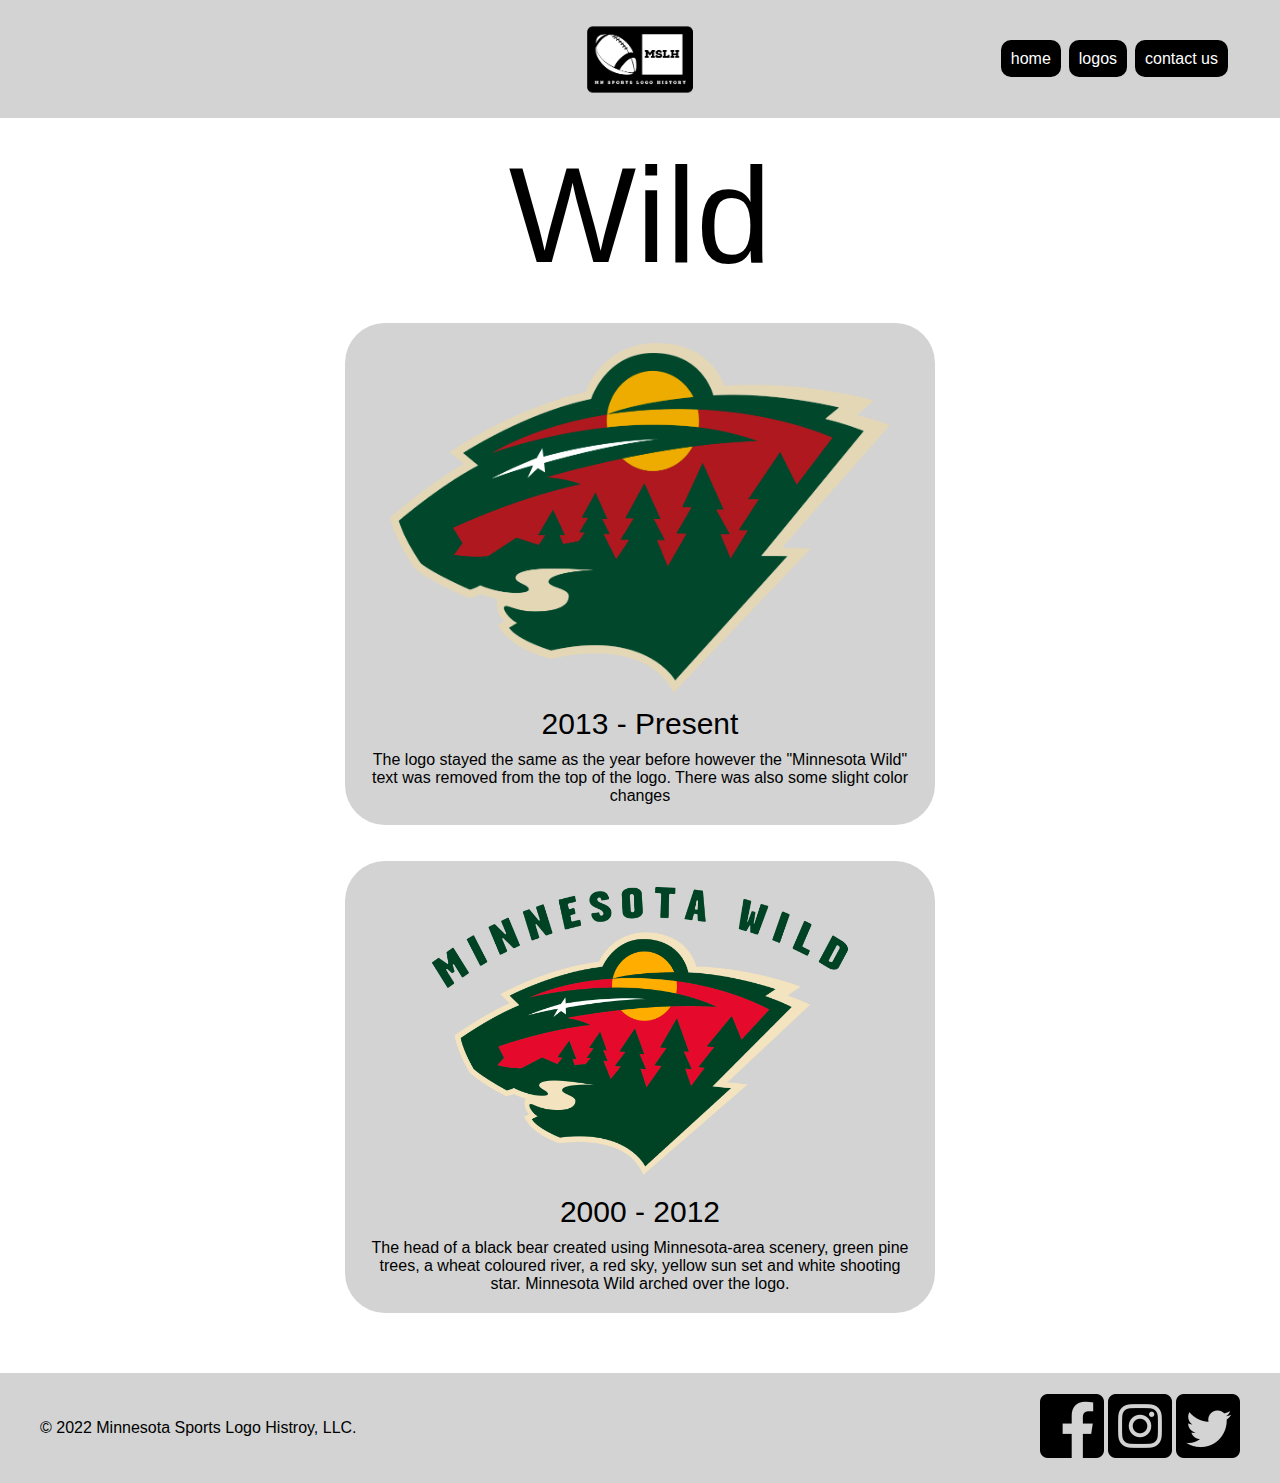
<file: wild.html>
<!DOCTYPE html>
<html lang="en">
<head>
    <meta charset="UTF-8">
    <meta http-equiv="X-UA-Compatible" content="IE=edge">
    <meta name="viewport" content="width=device-width, initial-scale=1.0">
    <title>Minnesota Sports Logo History</title>
    <link rel="stylesheet" href="main.css">
</head>
<body>
    <header>
        <nav>
            <a href="index.html">home</a>
            <a href="logos.html">logos</a>
            <a href="about.html">contact us</a>
        </nav>
    </header>

    <article>
        <h1>Wild</h1>
    </article>

    <article class="card">
        <img src="image/Minnesota_Wild.svg.png" alt="" width="500px" height="350px">
        <h2>
            2013 - Present
        </h2>
        <p>
            The logo stayed the same as the year before however the "Minnesota Wild" text was removed from the top of the logo. There was also some slight color changes</p>
    </article>

    <p>&nbsp;</p>
    <p>&nbsp;</p>

    <article class="card">
        <img src="image/Minnesota-Wild-Logo-2000-2013.png" alt="" width="500px" height="300px">
        <h2>
            2000 - 2012
        </h2>
        <p>
            The head of a black bear created using Minnesota-area scenery, green pine trees, a wheat coloured river, a red sky, yellow sun set and white shooting star. Minnesota Wild arched over the logo.</p>
    </article> 

   <!---- <article>
        <p><a href="logos.html" class="button-large">Logos</a></p>
   </article> ----->

    <footer>
        <p>&copy; 2022 Minnesota Sports Logo Histroy, LLC.</p>

        <div>
        <img src="image/5282541_fb_social media_facebook_facebook logo_social network_icon.png" alt="facebook" width="64" height="64">
        <img src="image/5282544_camera_instagram_social media_social network_instagram logo_icon (1).png" alt="instagram" width="64" height="64">
        <img src="image/5282551_tweet_twitter_twitter logo_icon.png" alt="twitter">
        </div>
    </footer>
</body>
</html>
</file>
<file: main.css>
*{
    margin: 0;
    padding: 0;
}

h1, h2, h3, h4, h5, h6, p, a, li {
    font-family: 'Franklin Gothic Medium', 'Arial Narrow', Arial, sans-serif;
    font-size: 16px;
    font-weight: normal;
    color: white;
}
h1 {
    font-size: 135px;
    color: black;
}
nav {
    padding: 10px;
    text-align: right;
}
header {
    background-color: lightgray;
    padding: 40px;
    text-align: right;
    margin: 0 auto;
    margin-bottom: 20px;
    background-image: url("image/MN\ Sports\ Logo\ History-logos_white.png");
    background-size: 10%;
    background-repeat: no-repeat;
    background-position: center;
    width: 1200px;
}
a {
    padding: 10px;
    margin: 2px;
    
    border-radius: 10px;
    text-decoration: none;
}
nav a {
    background-color: black;
}
footer {
    background-color: lightgray;
    padding: 40px;
    height: 30px;
    display: flex;
    justify-content: space-between;
    align-items: center;
    margin: 0 auto;
    margin-top: 60px;
    width: 1200px;
}
footer p {
    color: black;
}
body {
    /*max-width: 700px;*/
    margin: 0px auto;
}
div {
    text-align: right;
}
article {
    width: 1200px;
    margin: 0 auto;
    text-align: center;
    margin-bottom: 30px;
}
.button-large{
    padding: 20px;
    width: 200px;
    height: 80px;
    background-color: black;
    border-radius: 20px;
    font-size: 60px;
}
.form {
    width: 400px;
    margin: 20px auto;
}
.form input{
    padding: 10px;
    display: block;
    text-align: center;
    margin: 10px auto;
}
div a {
    margin: 10px auto;
}
.logo-links {
    display: flex;
    align-items: center;
}
.questions {
    background-color: black;
    padding: 10px;
    border-radius: 10px;
    text-align: center;
    width: 250px;
    margin: 0px auto;
}
.card {
    margin: 0px auto;
    width: 550px;
    padding: 20px;
    border-radius: 40px;
    background-color: lightgray;
    flex-direction: row;
}
.card h2 {
    color: black;
    font-size: 30px;
    padding: 10px;
}
.card p {
    color: black;
}
section p {
    color: black;
    text-align: center;
    padding: 20px;
}
</file>
